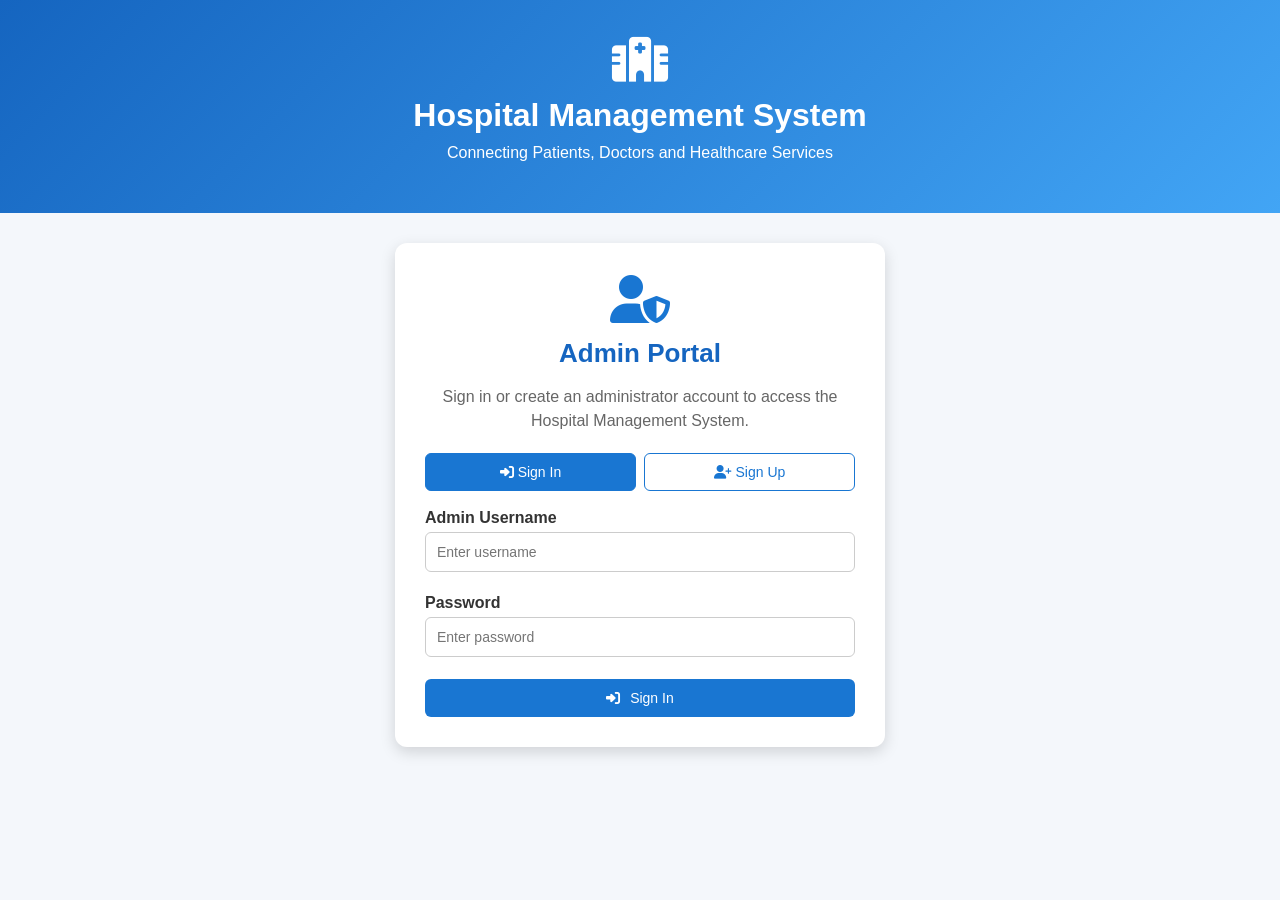
<file: index.html>
<!DOCTYPE html>
<html lang="en">

<head>

    <meta charset="UTF-8">

    <meta
        name="viewport"
        content="width=device-width, initial-scale=1.0"
    >

    <title>Hospital Management System</title>

    <!-- CSS -->
    <link rel="stylesheet" href="styles.css">

    <!-- Font Awesome Icons -->
    <link
        rel="stylesheet"
        href="https://cdnjs.cloudflare.com/ajax/libs/font-awesome/6.5.2/css/all.min.css"
    >

</head>


<body>


    <!-- =========================
         HEADER
    ========================== -->

    <header>

        <div class="header-icon">
            <i class="fa-solid fa-hospital"></i>
        </div>

        <h1>
            Hospital Management System
        </h1>

        <p>
            Connecting Patients, Doctors and Healthcare Services
        </p>

    </header>



    <!-- =========================
         ADMIN AUTHENTICATION
    ========================== -->

    <section id="adminAuth">

        <div class="admin-auth-card">

            <div class="admin-auth-icon">
                <i class="fa-solid fa-user-shield"></i>
            </div>

            <h2>
                Admin Portal
            </h2>

            <p>
                Sign in or create an administrator account
                to access the Hospital Management System.
            </p>


            <!-- LOGIN / SIGNUP TABS -->

            <div class="auth-tabs">

                <button
                    type="button"
                    id="showLoginBtn"
                    onclick="showAuthForm('login')"
                >

                    <i class="fa-solid fa-right-to-bracket"></i>

                    Sign In

                </button>


                <button
                    type="button"
                    id="showSignupBtn"
                    onclick="showAuthForm('signup')"
                >

                    <i class="fa-solid fa-user-plus"></i>

                    Sign Up

                </button>

            </div>



            <!-- =========================
                 SIGN IN FORM
            ========================== -->

            <form id="loginForm">

                <label>
                    Admin Username
                </label>

                <input
                    type="text"
                    id="loginUsername"
                    placeholder="Enter username"
                    required
                >


                <label>
                    Password
                </label>

                <input
                    type="password"
                    id="loginPassword"
                    placeholder="Enter password"
                    required
                >


                <button type="submit">

                    <i class="fa-solid fa-right-to-bracket"></i>

                    Sign In

                </button>

            </form>



            <!-- =========================
                 SIGN UP FORM
            ========================== -->

            <form
                id="signupForm"
                style="display: none;"
            >

                <label>
                    Admin Username
                </label>

                <input
                    type="text"
                    id="signupUsername"
                    placeholder="Create username"
                    required
                >


                <!-- ADMIN PHONE -->

                <label>
                    Phone Number
                </label>

                <input
                    type="tel"
                    id="signupPhone"
                    placeholder="Enter phone number"
                    required
                >


                <!-- ADMIN EMAIL -->

                <label>
                    Email Address
                </label>

                <input
                    type="email"
                    id="signupEmail"
                    placeholder="Enter email address"
                    required
                >


                <label>
                    Password
                </label>

                <input
                    type="password"
                    id="signupPassword"
                    placeholder="Create password"
                    required
                >


                <label>
                    Confirm Password
                </label>

                <input
                    type="password"
                    id="signupConfirmPassword"
                    placeholder="Confirm password"
                    required
                >


                <button type="submit">

                    <i class="fa-solid fa-user-plus"></i>

                    Create Admin Account

                </button>

            </form>

        </div>

    </section>



    <!-- =========================
         NAVIGATION
    ========================== -->

    <nav>

        <button onclick="showPage('dashboard')">

            <i class="fa-solid fa-house"></i>

            Dashboard

        </button>


        <button onclick="showPage('patients')">

            <i class="fa-solid fa-user-injured"></i>

            Patients

        </button>


        <button onclick="showPage('doctors')">

            <i class="fa-solid fa-user-doctor"></i>

            Doctors

        </button>


        <button onclick="showPage('appointments')">

            <i class="fa-solid fa-calendar-check"></i>

            Appointments

        </button>


        <button onclick="showPage('history')">

            <i class="fa-solid fa-clock-rotate-left"></i>

            Appointment History

        </button>


        <!-- LOGOUT BUTTON -->

        <button
            type="button"
            id="logoutButton"
            onclick="adminLogout()"
        >

            <i class="fa-solid fa-right-from-bracket"></i>

            Logout

        </button>

    </nav>



    <!-- =========================
         MAIN
    ========================== -->

    <main>


        <!-- =========================
             DASHBOARD
        ========================== -->

        <section id="dashboard">

            <h2>

                <i class="fa-solid fa-chart-pie"></i>

                Dashboard

            </h2>


            <div class="cards">


                <!-- TOTAL PATIENTS -->

                <div class="card patient-card">

                    <i class="fa-solid fa-user-injured card-icon"></i>

                    <h3>
                        Total Patients
                    </h3>

                    <p id="patientCount">
                        0
                    </p>

                </div>



                <!-- TOTAL DOCTORS -->

                <div class="card doctor-card">

                    <i class="fa-solid fa-user-doctor card-icon"></i>

                    <h3>
                        Total Doctors
                    </h3>

                    <p id="doctorCount">
                        0
                    </p>

                </div>



                <!-- ACTIVE APPOINTMENTS -->

                <div class="card appointment-card">

                    <i class="fa-solid fa-calendar-check card-icon"></i>

                    <h3>
                        Active Appointments
                    </h3>

                    <p id="appointmentCount">
                        0
                    </p>

                </div>



                <!-- COMPLETED APPOINTMENTS -->

                <div class="card history-card">

                    <i class="fa-solid fa-clock-rotate-left card-icon"></i>

                    <h3>
                        Completed
                    </h3>

                    <p id="completedCount">
                        0
                    </p>

                </div>


            </div>

        </section>



        <!-- =========================
             PATIENT SECTION
        ========================== -->

        <section id="patients">

            <h2>

                <i class="fa-solid fa-user-injured"></i>

                Patient Management

            </h2>


            <!-- PATIENT FORM -->

            <form id="patientForm">


                <label>
                    Patient Name
                </label>

                <input
                    type="text"
                    id="patientName"
                    placeholder="Enter patient name"
                    required
                >


                <label>
                    Age
                </label>

                <input
                    type="number"
                    id="patientAge"
                    placeholder="Enter age"
                    min="1"
                    required
                >


                <!-- PATIENT GENDER -->

                <label>
                    Gender
                </label>

                <select
                    id="patientGender"
                    required
                >

                    <option value="">
                        Select gender
                    </option>

                    <option value="Male">
                        Male
                    </option>

                    <option value="Female">
                        Female
                    </option>

                    <option value="Other">
                        Other
                    </option>

                </select>


                <!-- PATIENT BLOOD GROUP -->

                <label>
                    Blood Group
                </label>

                <select
                    id="patientBloodGroup"
                    required
                >

                    <option value="">
                        Select blood group
                    </option>

                    <option value="A+">
                        A+
                    </option>

                    <option value="A-">
                        A-
                    </option>

                    <option value="B+">
                        B+
                    </option>

                    <option value="B-">
                        B-
                    </option>

                    <option value="AB+">
                        AB+
                    </option>

                    <option value="AB-">
                        AB-
                    </option>

                    <option value="O+">
                        O+
                    </option>

                    <option value="O-">
                        O-
                    </option>

                </select>


                <!-- PATIENT PHONE -->

                <label>
                    Phone Number
                </label>

                <input
                    type="tel"
                    id="patientPhone"
                    placeholder="Enter phone number"
                    required
                >


                <label>
                    Disease
                </label>

                <input
                    type="text"
                    id="patientDisease"
                    placeholder="Enter disease"
                    required
                >


                <button type="submit">

                    <i class="fa-solid fa-user-plus"></i>

                    Add Patient

                </button>

            </form>



            <h3>

                <i class="fa-solid fa-users"></i>

                Patient List

            </h3>



            <!-- PATIENT TABLE -->

            <div class="table-container">

                <table>

                    <thead>

                        <tr>

                            <th>
                                No.
                            </th>

                            <th>
                                Patient Name
                            </th>

                            <th>
                                Age
                            </th>

                            <th>
                                Gender
                            </th>

                            <th>
                                Blood Group
                            </th>

                            <th>
                                Phone Number
                            </th>

                            <th>
                                Disease
                            </th>

                            <th>
                                Action
                            </th>

                        </tr>

                    </thead>


                    <tbody id="patientList">

                    </tbody>

                </table>

            </div>

        </section>



        <!-- =========================
             DOCTOR SECTION
        ========================== -->

        <section id="doctors">

            <h2>

                <i class="fa-solid fa-user-doctor"></i>

                Doctor Management

            </h2>



            <!-- DOCTOR FORM -->

            <form id="doctorForm">


                <label>
                    Doctor Name
                </label>

                <input
                    type="text"
                    id="doctorName"
                    placeholder="Enter doctor name"
                    required
                >


                <!-- DOCTOR GENDER -->

                <label>
                    Gender
                </label>

                <select
                    id="doctorGender"
                    required
                >

                    <option value="">
                        Select gender
                    </option>

                    <option value="Male">
                        Male
                    </option>

                    <option value="Female">
                        Female
                    </option>

                    <option value="Other">
                        Other
                    </option>

                </select>


                <!-- DOCTOR PHONE -->

                <label>
                    Phone Number
                </label>

                <input
                    type="tel"
                    id="doctorPhone"
                    placeholder="Enter phone number"
                    required
                >


                <!-- DOCTOR EMAIL -->

                <label>
                    Email Address
                </label>

                <input
                    type="email"
                    id="doctorEmail"
                    placeholder="Enter email address"
                    required
                >


                <label>
                    Specialization
                </label>

                <input
                    type="text"
                    id="doctorSpecialization"
                    placeholder="e.g. Cardiologist"
                    required
                >


                <!-- DOCTOR EXPERIENCE -->

                <label>
                    Experience in Years
                </label>

                <input
                    type="number"
                    id="doctorExperience"
                    placeholder="Enter years of experience"
                    min="0"
                    required
                >


                <!-- DOCTOR ADDRESS -->

                <label>
                    Address
                </label>

                <input
                    type="text"
                    id="doctorAddress"
                    placeholder="Enter address"
                    required
                >


                <label>
                    Consultation Fee (₹)
                </label>

                <input
                    type="number"
                    id="doctorFee"
                    placeholder="Enter consultation fee"
                    min="0"
                    required
                >


                <button type="submit">

                    <i class="fa-solid fa-user-doctor"></i>

                    Add Doctor

                </button>

            </form>



            <h3>

                <i class="fa-solid fa-stethoscope"></i>

                Doctor List

            </h3>



            <!-- DOCTOR TABLE -->

            <div class="table-container">

                <table>

                    <thead>

                        <tr>

                            <th>
                                No.
                            </th>

                            <th>
                                Doctor Name
                            </th>

                            <th>
                                Gender
                            </th>

                            <th>
                                Phone
                            </th>

                            <th>
                                Email
                            </th>

                            <th>
                                Specialization
                            </th>

                            <th>
                                Experience
                            </th>

                            <th>
                                Address
                            </th>

                            <th>
                                Consultation Fee
                            </th>

                            <th>
                                Action
                            </th>

                        </tr>

                    </thead>


                    <tbody id="doctorList">

                    </tbody>

                </table>

            </div>

        </section>



        <!-- =========================
             APPOINTMENT SECTION
        ========================== -->

        <section id="appointments">

            <h2>

                <i class="fa-solid fa-calendar-check"></i>

                Appointment Management

            </h2>



            <!-- =========================
                 AVAILABLE DOCTORS
            ========================== -->

            <div class="doctor-info-box">

                <h3>

                    <i class="fa-solid fa-user-doctor"></i>

                    Available Doctors

                </h3>


                <p>
                    Only registered doctors can be selected.
                </p>



                <div class="table-container">

                    <table>

                        <thead>

                            <tr>

                                <th>
                                    Doctor
                                </th>

                                <th>
                                    Specialization
                                </th>

                                <th>
                                    Consultation Fee
                                </th>

                            </tr>

                        </thead>


                        <tbody id="appointmentDoctorList">

                        </tbody>

                    </table>

                </div>

            </div>



            <!-- =========================
                 APPOINTMENT FORM
            ========================== -->

            <form id="appointmentForm">

                <label>
                    Patient
                </label>

                <select
                    id="appointmentPatient"
                    required
                >

                    <option value="">
                        Select a patient
                    </option>

                </select>



                <label>
                    Doctor
                </label>

                <select
                    id="appointmentDoctor"
                    required
                >

                    <option value="">
                        Select a doctor
                    </option>

                </select>



                <!-- CONSULTATION FEE -->

                <div class="fee-display">

                    <i class="fa-solid fa-indian-rupee-sign"></i>

                    Consultation Fee:

                    <strong id="selectedDoctorFee">
                        ₹0
                    </strong>

                </div>



                <label>
                    Appointment Date
                </label>

                <input
                    type="date"
                    id="appointmentDate"
                    required
                >


                <button type="submit">

                    <i class="fa-solid fa-calendar-plus"></i>

                    Book Appointment

                </button>

            </form>



            <h3>

                <i class="fa-solid fa-calendar-days"></i>

                Current Appointments

            </h3>



            <!-- APPOINTMENT TABLE -->

            <div class="table-container">

                <table>

                    <thead>

                        <tr>

                            <th>
                                No.
                            </th>

                            <th>
                                Patient
                            </th>

                            <th>
                                Doctor
                            </th>

                            <th>
                                Specialization
                            </th>

                            <th>
                                Fee
                            </th>

                            <th>
                                Date
                            </th>

                            <th>
                                Status
                            </th>

                            <th>
                                Action
                            </th>

                        </tr>

                    </thead>


                    <tbody id="appointmentList">

                    </tbody>

                </table>

            </div>

        </section>



        <!-- =========================
             APPOINTMENT HISTORY
        ========================== -->

        <section id="history">

            <h2>

                <i class="fa-solid fa-clock-rotate-left"></i>

                Appointment History

            </h2>


            <p>
                Completed and cancelled appointments are shown here.
            </p>



            <!-- HISTORY TABLE -->

            <div class="table-container">

                <table>

                    <thead>

                        <tr>

                            <th>
                                No.
                            </th>

                            <th>
                                Patient
                            </th>

                            <th>
                                Doctor
                            </th>

                            <th>
                                Specialization
                            </th>

                            <th>
                                Fee
                            </th>

                            <th>
                                Date
                            </th>

                            <th>
                                Status
                            </th>

                        </tr>

                    </thead>


                    <tbody id="historyList">

                    </tbody>

                </table>

            </div>

        </section>


    </main>



    <!-- =========================
         JAVASCRIPT
    ========================== -->

    <script src="script.js"></script>
<!-- =========================================
     EDIT MODAL
========================================= -->

<div id="editModal" class="edit-modal">
    <div class="edit-modal-content">
        <div class="edit-modal-header">
            <h2 id="editModalTitle">
                Edit Details
            </h2>
            <button
                type="button"
                class="close-modal"
                onclick="closeEditModal()"
            >
                &times;
            </button>
        </div>
        <form id="editForm">
            <!-- Patient or Doctor fields
                 will appear here dynamically -->
            <div id="editFormFields"></div>
            <div class="edit-modal-buttons">
                <button
                    type="submit"
                    class="save-edit-button"
                >
                    <i class="fa-solid fa-check"></i>
                    Save Changes
                </button>
                <button
                    type="button"
                    class="cancel-edit-button"
                    onclick="closeEditModal()"
                >
                    <i class="fa-solid fa-xmark"></i>
                    Cancel
                </button>
            </div>
        </form>
    </div>
</div>
</body>
</html>
</file>
<file: styles.css>
/* =========================
   GENERAL PAGE
========================= */

body {

    font-family: Arial, sans-serif;

    margin: 0;

    background-color: #f4f7fb;

    color: #333;

}


/* =========================
   HEADER
========================= */

header {

    background: linear-gradient(
        135deg,
        #1565c0,
        #42a5f5
    );

    color: white;

    text-align: center;

    padding: 35px 20px;

}


.header-icon {

    font-size: 45px;

    margin-bottom: 10px;

}


header h1 {

    margin: 0;

    font-size: 32px;

}


header p {

    margin-top: 10px;

    font-size: 16px;

}


/* =========================
   NAVIGATION
========================= */

nav {

    background-color: white;

    text-align: center;

    padding: 18px;

    box-shadow:
        0 2px 8px rgba(0, 0, 0, 0.1);

}


nav button {

    border: none;

    color: white;

    padding: 12px 20px;

    margin: 5px;

    border-radius: 25px;

    font-size: 14px;

    cursor: pointer;

    transition: 0.3s;

}


nav button:nth-child(1) {

    background-color: #1976d2;

}


nav button:nth-child(2) {

    background-color: #2e7d32;

}


nav button:nth-child(3) {

    background-color: #8e24aa;

}


nav button:nth-child(4) {

    background-color: #ef6c00;

}


nav button:nth-child(5) {

    background-color: #00838f;

}


/* Logout Button */

nav button:nth-child(6) {

    background-color: #d32f2f;

}


nav button:hover {

    transform: translateY(-3px);

    box-shadow:
        0 5px 10px rgba(0, 0, 0, 0.2);

}


nav i {

    margin-right: 6px;

}


/* =========================
   MAIN
========================= */

main {

    padding: 30px;

}


section {

    display: none;

    padding: 25px;

    border-radius: 12px;

    min-height: 450px;

}


/* =========================
   SECTION BACKGROUNDS
========================= */

#dashboard {

    display: block;

    background-color: #e3f2fd;

}


#patients {

    background-color: #e8f5e9;

}


#doctors {

    background-color: #f3e5f5;

}


#appointments {

    background-color: #fff3e0;

}


#history {

    background-color: #e0f7fa;

}


/* =========================
   HEADINGS
========================= */

section h2 {

    font-size: 26px;

    margin-top: 0;

}


#dashboard h2 {

    color: #1565c0;

}


#patients h2 {

    color: #2e7d32;

}


#doctors h2 {

    color: #8e24aa;

}


#appointments h2 {

    color: #ef6c00;

}


#history h2 {

    color: #00838f;

}


section h2 i {

    margin-right: 8px;

}


/* =========================
   DASHBOARD CARDS
========================= */

.cards {

    display: flex;

    gap: 20px;

    flex-wrap: wrap;

}


.card {

    background-color: white;

    width: 210px;

    padding: 25px;

    text-align: center;

    border-radius: 12px;

    box-shadow:
        0 4px 10px rgba(0, 0, 0, 0.1);

    transition: 0.3s;

}


.card:hover {

    transform: translateY(-5px);

    box-shadow:
        0 8px 15px rgba(0, 0, 0, 0.15);

}


.card-icon {

    font-size: 35px;

    margin-bottom: 10px;

}


.patient-card .card-icon {

    color: #2e7d32;

}


.doctor-card .card-icon {

    color: #8e24aa;

}


.appointment-card .card-icon {

    color: #ef6c00;

}


.history-card .card-icon {

    color: #00838f;

}


.card p {

    font-size: 35px;

    font-weight: bold;

    color: #1976d2;

    margin-bottom: 0;

}


/* =========================
   FORMS
========================= */

form {

    background-color: white;

    padding: 22px;

    max-width: 550px;

    border-radius: 10px;

    box-shadow:
        0 3px 8px rgba(0, 0, 0, 0.1);

    margin-bottom: 25px;

}


form label {

    display: block;

    margin-top: 12px;

    margin-bottom: 5px;

    font-weight: bold;

}


form input,
form select {

    width: 100%;

    padding: 11px;

    border: 1px solid #ccc;

    border-radius: 6px;

    margin-bottom: 10px;

    font-size: 14px;

    box-sizing: border-box;

}


form input:focus,
form select:focus {

    outline: none;

    border-color: #1976d2;

    box-shadow:
        0 0 4px rgba(25, 118, 210, 0.3);

}


form button {

    background-color: #1976d2;

    color: white;

    border: none;

    padding: 11px 20px;

    border-radius: 6px;

    cursor: pointer;

    margin-top: 10px;

    font-size: 14px;

}


form button:hover {

    background-color: #125ca1;

}


form button i {

    margin-right: 6px;

}


/* =========================
   TABLE CONTAINER
========================= */

.table-container {

    width: 100%;

    overflow-x: auto;

    margin-bottom: 25px;

}


/* =========================
   TABLES
========================= */

table {

    width: 100%;

    min-width: 900px;

    border-collapse: collapse;

    background-color: white;

    border-radius: 8px;

    overflow: hidden;

    box-shadow:
        0 3px 8px rgba(0, 0, 0, 0.1);

}


th {

    background-color: #1976d2;

    color: white;

    padding: 13px;

    text-align: left;

    white-space: nowrap;

}


td {

    padding: 12px;

    border-bottom: 1px solid #ddd;

    vertical-align: middle;

}


tr:hover {

    background-color: #f5f5f5;

}


td i {

    margin-right: 5px;

}


/* =========================
   DIFFERENT TABLE HEADERS
========================= */

#doctors th {

    background-color: #8e24aa;

}


#patients th {

    background-color: #2e7d32;

}


#appointments th {

    background-color: #ef6c00;

}


#history th {

    background-color: #00838f;

}


/* =========================
   PATIENT TABLE
========================= */

#patients table {

    min-width: 1050px;

}


/* =========================
   DOCTOR TABLE
========================= */

#doctors table {

    min-width: 1400px;

}


/* =========================
   ACTION BUTTONS
========================= */

.action-button {

    color: white;

    border: none;

    padding: 7px 10px;

    border-radius: 5px;

    cursor: pointer;

    margin: 2px;

    font-size: 12px;

    white-space: nowrap;

}


.edit-button {

    background-color: #1976d2;

}


.edit-button:hover {

    background-color: #125ca1;

}


.delete-button {

    background-color: #d32f2f;

}


.delete-button:hover {

    background-color: #b71c1c;

}


.complete-button {

    background-color: #2e7d32;

}


.complete-button:hover {

    background-color: #1b5e20;

}


.cancel-button {

    background-color: #ef6c00;

}


.cancel-button:hover {

    background-color: #e65100;

}


/* =========================
   STATUS
========================= */

.status {

    display: inline-block;

    padding: 6px 10px;

    border-radius: 15px;

    font-size: 12px;

    font-weight: bold;

}


.status-scheduled {

    background-color: #e3f2fd;

    color: #1565c0;

}


.status-completed {

    background-color: #e8f5e9;

    color: #2e7d32;

}


.status-cancelled {

    background-color: #ffebee;

    color: #c62828;

}


/* =========================
   DOCTOR INFORMATION
========================= */

.doctor-info-box {

    background-color: white;

    padding: 20px;

    border-radius: 10px;

    margin-bottom: 25px;

    box-shadow:
        0 3px 8px rgba(0, 0, 0, 0.1);

}


.doctor-info-box h3 {

    color: #8e24aa;

}


.doctor-info-box p {

    color: #555;

}


/* =========================
   CONSULTATION FEE
========================= */

.fee-display {

    background-color: #fff8e1;

    border: 1px solid #ffca28;

    padding: 12px;

    border-radius: 6px;

    margin: 5px 0 10px 0;

    color: #795548;

}


.fee-display i {

    margin-right: 5px;

    color: #ef6c00;

}


.fee-display strong {

    color: #e65100;

    font-size: 17px;

}


/* =========================
   ADMIN AUTHENTICATION PORTAL
========================= */

#adminAuth {

    display: flex;

    justify-content: center;

    align-items: center;

    min-height: 55vh;

    padding: 30px;

}


.admin-auth-card {

    background-color: white;

    width: 100%;

    max-width: 430px;

    padding: 30px;

    border-radius: 12px;

    box-shadow:
        0 5px 15px rgba(0, 0, 0, 0.15);

    text-align: center;

}


.admin-auth-icon {

    font-size: 48px;

    color: #1976d2;

    margin-bottom: 10px;

}


.admin-auth-card h2 {

    color: #1565c0;

    margin: 8px 0;

}


.admin-auth-card p {

    color: #666;

    line-height: 1.5;

    margin-bottom: 20px;

}


/* =========================
   AUTH TABS
========================= */

.auth-tabs {

    display: flex;

    gap: 8px;

    margin-bottom: 18px;

}


.auth-tabs button {

    flex: 1;

    padding: 10px;

    border: 1px solid #1976d2;

    background-color: white;

    color: #1976d2;

    border-radius: 6px;

    cursor: pointer;

    font-size: 14px;

}


.auth-tabs button.active,
.auth-tabs button:hover {

    background-color: #1976d2;

    color: white;

}


/* =========================
   AUTH FORMS
========================= */

.admin-auth-card form {

    max-width: none;

    margin: 0;

    padding: 0;

    box-shadow: none;

    text-align: left;

}


.admin-auth-card form label {

    display: block;

    margin-top: 12px;

    margin-bottom: 5px;

}


.admin-auth-card form input {

    width: 100%;

    box-sizing: border-box;

}


.admin-auth-card form button {

    width: 100%;

    margin-top: 12px;

}


/* =========================
   LOGOUT
========================= */

#logoutButton {

    background-color: #d32f2f;

}


#logoutButton:hover {

    background-color: #b71c1c;

}


/* =========================
   RESPONSIVE DESIGN
========================= */

@media (max-width: 700px) {

    header {

        padding: 25px 15px;

    }


    header h1 {

        font-size: 24px;

    }


    header p {

        font-size: 14px;

    }


    nav {

        padding: 12px;

    }


    nav button {

        width: 90%;

        margin: 5px;

    }


    main {

        padding: 15px;

    }


    section {

        padding: 18px;

    }


    section h2 {

        font-size: 22px;

    }


    .cards {

        flex-direction: column;

    }


    .card {

        width: auto;

    }


    form {

        max-width: none;

        padding: 18px;

    }


    table {

        min-width: 900px;

    }


    #patients table {

        min-width: 1050px;

    }


    #doctors table {

        min-width: 1400px;

    }


    #adminAuth {

        padding: 15px;

    }


    .admin-auth-card {

        padding: 22px;

    }


    .auth-tabs {

        flex-direction: column;

    }

}
/* =========================================
   EDIT MODAL
========================================= */

.edit-modal {

    display: none;

    position: fixed;

    top: 0;

    left: 0;

    width: 100%;

    height: 100%;

    background:
        rgba(0, 0, 0, 0.6);

    z-index: 9999;

    overflow-y: auto;

    padding: 30px 15px;

}


.edit-modal.active {

    display: flex;

    justify-content: center;

    align-items: flex-start;

}


.edit-modal-content {

    background: white;

    width: 100%;

    max-width: 650px;

    margin: auto;

    border-radius: 12px;

    padding: 25px;

    box-shadow:
        0 10px 30px
        rgba(0, 0, 0, 0.3);

}


.edit-modal-header {

    display: flex;

    justify-content: space-between;

    align-items: center;

    margin-bottom: 25px;

    border-bottom:
        1px solid #ddd;

    padding-bottom: 15px;

}


.edit-modal-header h2 {

    margin: 0;

}


.close-modal {

    border: none;

    background: transparent;

    font-size: 32px;

    cursor: pointer;

    color: #555;

}


.close-modal:hover {

    color: red;

}


.edit-form-group {

    margin-bottom: 18px;

}


.edit-form-group label {

    display: block;

    font-weight: 600;

    margin-bottom: 7px;

}


.edit-form-group input,

.edit-form-group select,

.edit-form-group textarea {

    width: 100%;

    padding: 12px;

    border: 1px solid #ccc;

    border-radius: 6px;

    font-size: 15px;

    box-sizing: border-box;

}


.edit-form-group textarea {

    resize: vertical;

    min-height: 80px;

}


.edit-modal-buttons {

    display: flex;

    gap: 15px;

    margin-top: 25px;

}


.save-edit-button,

.cancel-edit-button {

    border: none;

    padding: 12px 20px;

    border-radius: 6px;

    cursor: pointer;

    font-size: 15px;

}


.save-edit-button {

    background: #198754;

    color: white;

}


.cancel-edit-button {

    background: #dc3545;

    color: white;

}


.save-edit-button:hover,

.cancel-edit-button:hover {

    opacity: 0.9;

}


/* =========================================
   MOBILE RESPONSIVE EDIT MODAL
========================================= */

@media (max-width: 600px) {

    .edit-modal-content {

        padding: 18px;

    }


    .edit-modal-buttons {

        flex-direction: column;

    }

}
</file>
